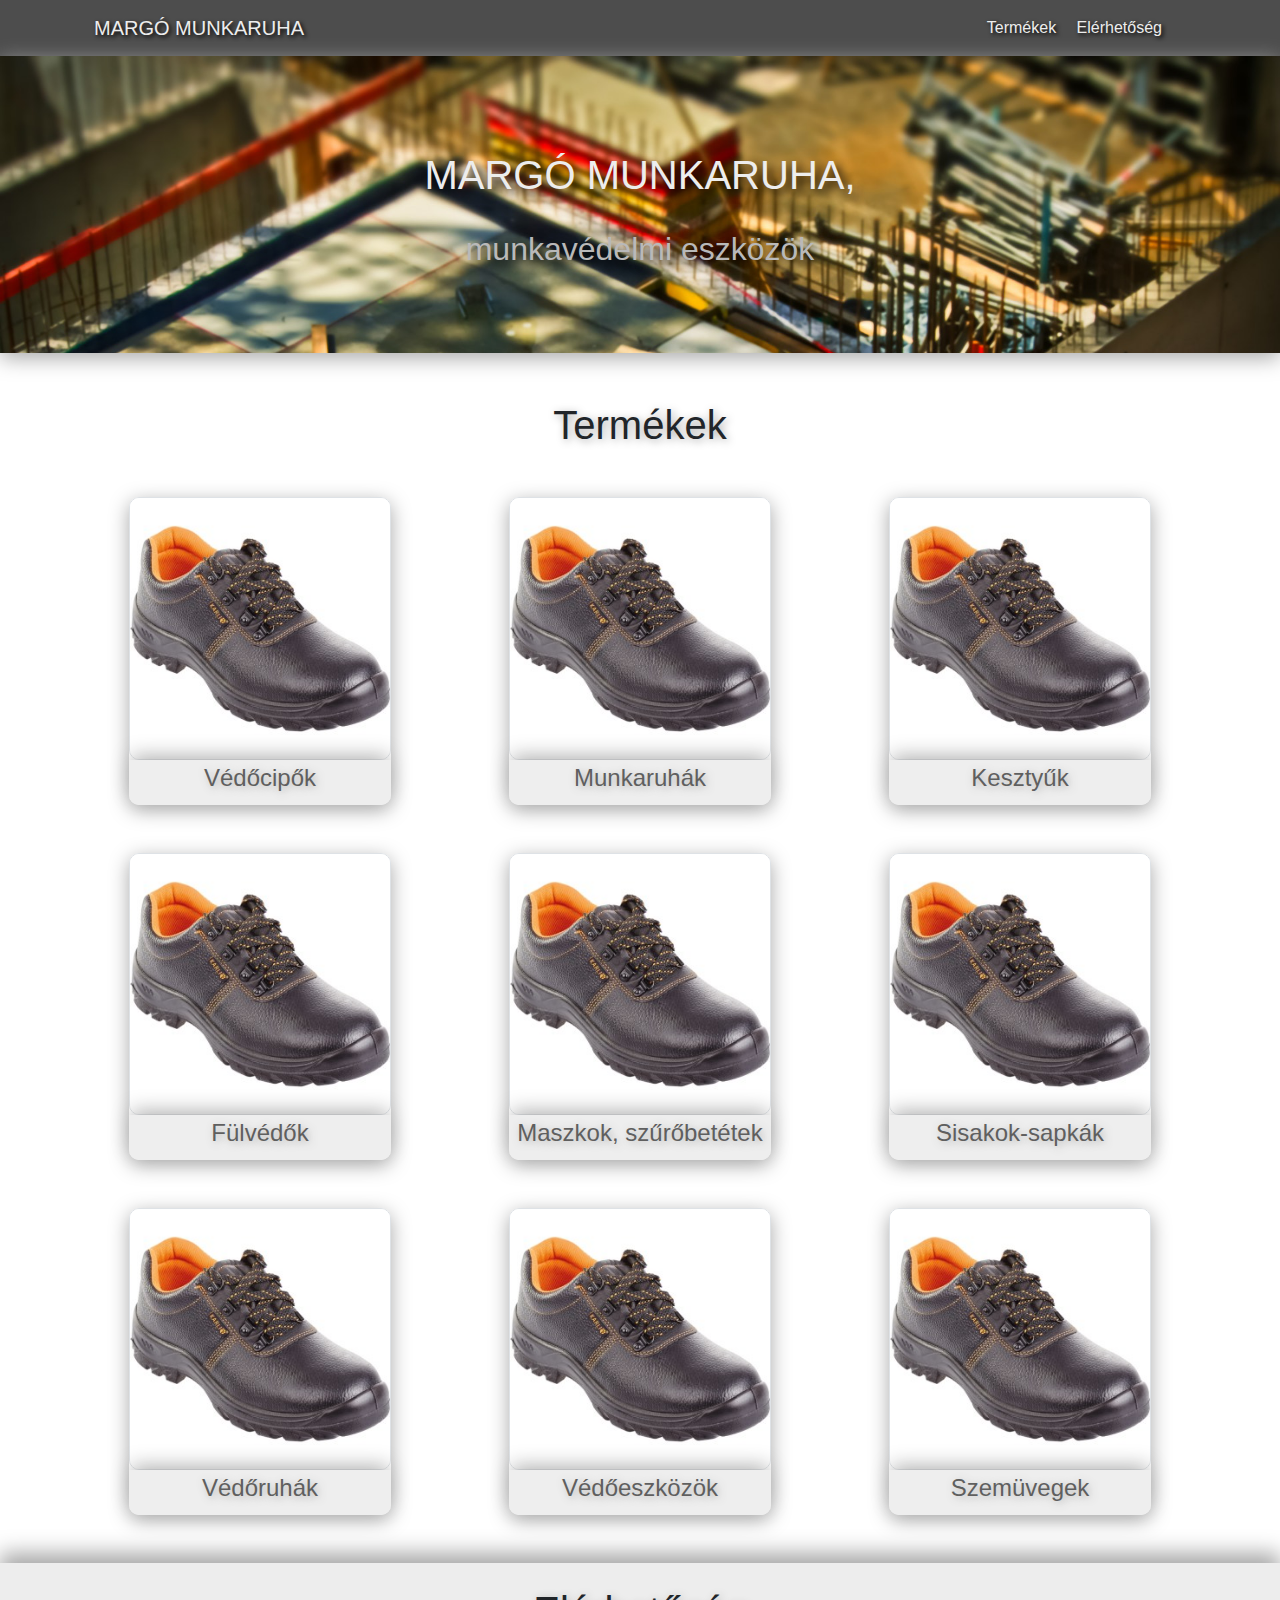
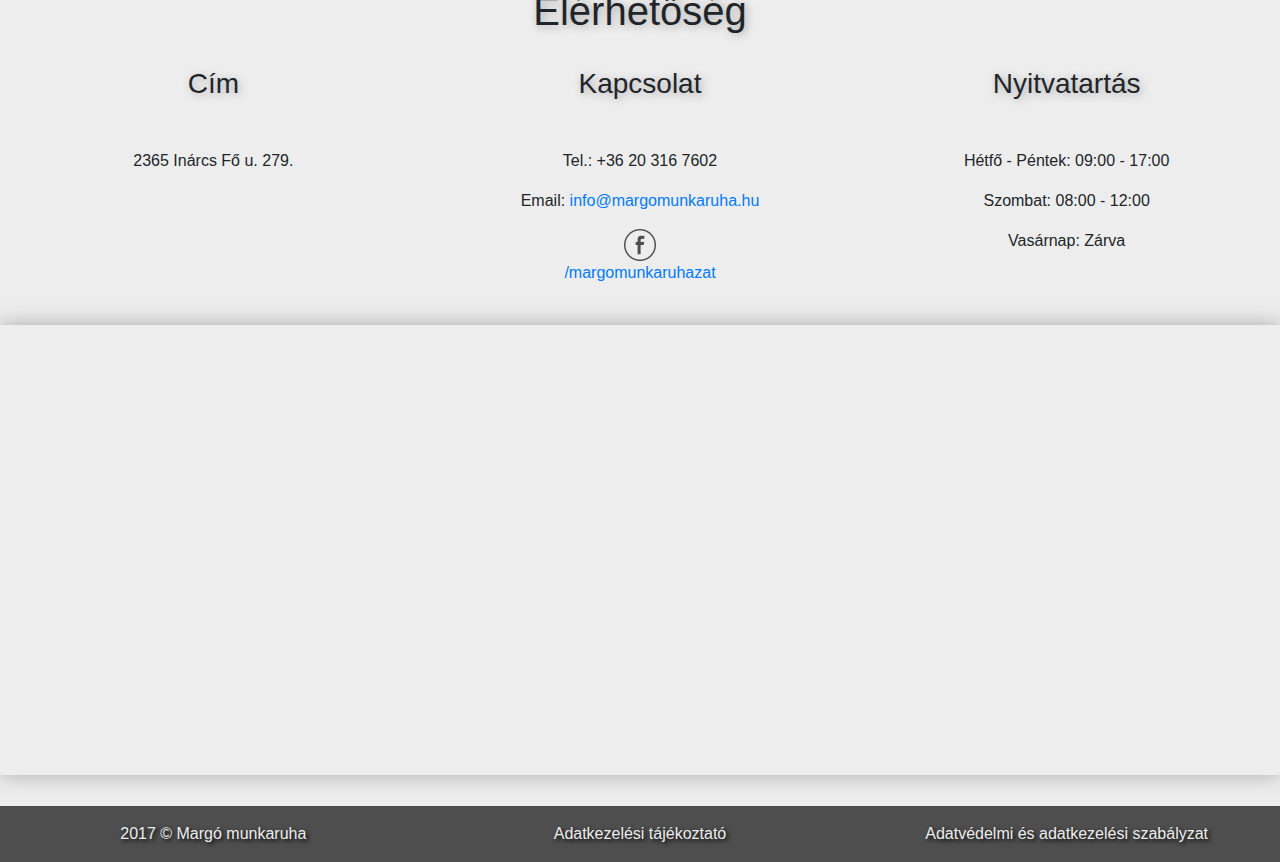
<file: index.html>
<!DOCTYPE html>
<html lang="hu" dir="ltr">
  <head>
    <meta charset="utf-8">
    <meta name="viewport" content="width=device-width, initial-scale=1, shrink-to-fit=no">
    <!-- Bootstrap CSS -->
    <link rel="stylesheet" href="https://maxcdn.bootstrapcdn.com/bootstrap/4.0.0/css/bootstrap.min.css" integrity="sha384-Gn5384xqQ1aoWXA+058RXPxPg6fy4IWvTNh0E263XmFcJlSAwiGgFAW/dAiS6JXm" crossorigin="anonymous">
    <!-- My CSS -->
    <link rel="stylesheet" type="text/css" href="css/myStyle.css">
    <!-- JQuery -->

    <title>Margó munkaruha</title>
  </head>
  <body>
    <!-- Navbar -->
    <div class="mynav-bg ml-auto mr-auto">
      <div class="container d-flex flex-column flex-md-row align-items-center p-3 px-md-4 text-color-light">
        <h5 id="nav-brand" class="my-0 mr-md-auto font-weight-normal"><a  href="#" class="text-color-light">Margó munkaruha</a></h5>
        <nav class="my-2 my-md-0 mr-md-3">
          <a id="termekek-link" class="p-2 text-color-light" href="#termekek">Termékek</a>
          <a id="elerhetoseg-link"class="p-2 text-color-light" href="#elerhetoseg">Elérhetőség</a>
          <!--<a class="p-2 text-color-light" href="#"><img src="img/fb_icn.png" width="35" height="35"></a>-->
        </nav>
      </div>
    </div>
    
    <!-- Large brand with image -->
    <div class="brand-img-div mb-5">
      <img src="img\brandBackgroundImage2.jpeg.png" class="img-fluid brand-img" alt="Responsive image">
      <h2 id="main" class="centered">Margó munkaruha,</h2>
      <h6 id="sub" class="centered">munkavédelmi eszközök</h6>
    </div>

    <!-- Termékek Grid -->
    <div id="termekek">
      <h1 class="mb-5">Termékek</h1>
      <div class="container">
      <!-- ROW 1 -->
        <div class="row mb-4">
          <div class="col-sm-4 mb-4">
            <div class=" product-div">
              <img class="img-fluid border" style="width: 100%;" src="img/cipo.jpg" data-holder-rendered="true">
              <div class="text-bg p-1">
                <h4 class="text-center text-opc">Védőcipők</h4>
              </div>
            </div>
          </div>
          <div class="col-sm-4">
            <div class="mb-4 product-div">
              <img class="img-fluid border" style="width: 100%;" src="img/cipo.jpg" data-holder-rendered="true">
              <div class="text-bg p-1">
                <h4 class="text-center text-opc">Munkaruhák</h4>
              </div>
            </div>
          </div>
          <div class="col-sm-4">
            <div class="mb-4 product-div">
              <img class="img-fluid border" style="width: 100%;" src="img/cipo.jpg" data-holder-rendered="true">
              <div class="text-bg p-1">
                <h4 class="text-center text-opc">Kesztyűk</h4>
              </div>
            </div>
          </div>
        </div>
        <!-- ROW 2 -->
        <div class="row mb-4">
          <div class="col-sm-4">
            <div class="mb-4 product-div">
              <img class="img-fluid border" style="width: 100%;" src="img/cipo.jpg" data-holder-rendered="true">
              <div class="text-bg p-1">
                <h4 class="text-center text-opc">Fülvédők</h4>
              </div>
            </div>
          </div>
          <div class="col-sm-4">
            <div class="mb-4 product-div">
              <img class="img-fluid border" style="width: 100%;" src="img/cipo.jpg" data-holder-rendered="true">
              <div class="text-bg p-1">
                <h4 class="text-center text-opc">Maszkok, szűrőbetétek</h4>
              </div>
            </div>
          </div>
          <div class="col-sm-4">
            <div class="mb-4 product-div">
              <img class="img-fluid border" style="width: 100%;" src="img/cipo.jpg" data-holder-rendered="true">
              <div class="text-bg p-1">
                <h4 class="text-center text-opc">Sisakok-sapkák</h4>
              </div>
            </div>
          </div>
        </div>
        <!-- ROW 3 -->
        <div class="row mb-4">
          <div class="col-sm-4">
            <div class="mb-4 product-div">
              <img class="img-fluid border" style="width: 100%;" src="img/cipo.jpg" data-holder-rendered="true">
              <div class="text-bg p-1">
                <h4 class="text-center text-opc">Védőruhák</h4>
              </div>
            </div>
          </div>
          <div class="col-sm-4">
            <div class="mb-4 product-div">
              <img class="img-fluid border" style="width: 100%;" src="img/cipo.jpg" data-holder-rendered="true">
              <div class="text-bg p-1">
                <h4 class="text-center text-opc">Védőeszközök</h4>
              </div>
            </div>
          </div>
          <div class="col-sm-4">
            <div class="mb-4 product-div">
              <img class="img-fluid border" style="width: 100%;" src="img/cipo.jpg" data-holder-rendered="true">
              <div class="text-bg p-1">
                <h4 class="text-center text-opc">Szemüvegek</h4>
              </div>
            </div>
          </div>
        </div>
      </div> 
    </div><!-- End of Termékek div -->

    <!-- Elérhetőség div -->
    <div class="elerhetoseg">
      <div class="container-fluid mb-4">
        <h1 id="elerhetoseg" class="p-4">Elérhetőség</h1>
        <div class="row">
          <div class="col-sm-4">
            <h3 class="mb-5">Cím</h3>
            <p>2365 Inárcs Fő u. 279.</p>
          </div>
          <div class="col-sm-4">
            <h3 class="mb-5">Kapcsolat</h3>
            <p>Tel.: +36 20 316 7602</p>
            <p>Email: <a href="mailto:info@margomunkaruha.hu" target="_top">info@margomunkaruha.hu</a></p>
            <a href="https://facebook.com/margomunkaruhazat"><img src="img/fb_icn.png"><p>/margomunkaruhazat</p></a>
            <!-- <p>Facebook oldal: <a target="_blank" href="https://facebook.com/margomunkaruhazat">/margomunkaruhazat</a></p> -->
            <!-- <section id="facebook-likebox-2" class="widget widget_facebook_likebox">
              <div id="fb-root" class=" fb_reset">
                <div style="position: absolute; top: -10000px; height: 0px; width: 0px;">
                  <div>
                    <iframe name="fb_xdm_frame_http" frameborder="0" allowtransparency="true" allowfullscreen="true" scrolling="no" allow="encrypted-media" id="fb_xdm_frame_http" aria-hidden="true" title="Facebook Cross Domain Communication Frame" tabindex="-1" src="http://staticxx.facebook.com/connect/xd_arbiter/r/oVjM2wVZ10b.js?version=42#channel=f22533e2ca6cc8&amp;origin=http%3A%2F%2Fmargomunkaruha.hu" style="border: none;"></iframe>
                    <iframe name="fb_xdm_frame_https" frameborder="0" allowtransparency="true" allowfullscreen="true" scrolling="no" allow="encrypted-media" id="fb_xdm_frame_https" aria-hidden="true" title="Facebook Cross Domain Communication Frame" tabindex="-1" src="https://staticxx.facebook.com/connect/xd_arbiter/r/oVjM2wVZ10b.js?version=42#channel=f22533e2ca6cc8&amp;origin=http%3A%2F%2Fmargomunkaruha.hu" style="border: none;"></iframe>
                  </div>
                </div>
                <div style="position: absolute; top: -10000px; height: 0px; width: 0px;">
                </div>
              </div>
        		<div class="fb-page fb_iframe_widget" data-href="https://www.facebook.com/margomunkaruhazat" data-width="500" data-height="130" data-hide-cover="false" data-show-facepile="true" data-show-posts="false" fb-xfbml-state="rendered" fb-iframe-plugin-query="app_id=249643311490&amp;container_width=531&amp;height=130&amp;hide_cover=false&amp;href=https%3A%2F%2Fwww.facebook.com%2Fmargomunkaruhazat&amp;locale=hu_HU&amp;sdk=joey&amp;show_facepile=true&amp;show_posts=false&amp;width=500"><span style="vertical-align: bottom; width: 500px; height: 130px;"><iframe name="f86a6aedc63d7c" width="500px" height="130px" frameborder="0" allowtransparency="true" allowfullscreen="true" scrolling="no" allow="encrypted-media" title="fb:page Facebook Social Plugin" src="https://www.facebook.com/v2.3/plugins/page.php?app_id=249643311490&amp;channel=http%3A%2F%2Fstaticxx.facebook.com%2Fconnect%2Fxd_arbiter%2Fr%2FoVjM2wVZ10b.js%3Fversion%3D42%23cb%3Df956d80418d49c%26domain%3Dmargomunkaruha.hu%26origin%3Dhttp%253A%252F%252Fmargomunkaruha.hu%252Ff22533e2ca6cc8%26relation%3Dparent.parent&amp;container_width=531&amp;height=130&amp;hide_cover=false&amp;href=https%3A%2F%2Fwww.facebook.com%2Fmargomunkaruhazat&amp;locale=hu_HU&amp;sdk=joey&amp;show_facepile=true&amp;show_posts=false&amp;width=500" style="border: none; visibility: visible; width: 500px; height: 130px;" class=""></iframe></span></div>
          </section>-->
          </div>
          <div class="col-sm-4">
            <h3 class="mb-5">Nyitvatartás</h3>
            <p>Hétfő - Péntek: 09:00 - 17:00</p>
            <p>Szombat: 08:00 - 12:00</p>
            <p>Vasárnap: Zárva</p>
          </div>
        </div>
      </div>
      <div class="google-map">
        <iframe class="mb-4" src="https://www.google.com/maps/embed?pb=!1m18!1m12!1m3!1d2953.440960247954!2d19.33917656585674!3d47.24950491838306!2m3!1f0!2f0!3f0!3m2!1i1024!2i768!4f13.1!3m3!1m2!1s0x0%3A0xa6ed3f53fedfa8eb!2sMarg%C3%B3+munkaruha!5e0!3m2!1shu!2shu!4v1527522020681" width="100%" height="450" ></iframe>
      </div>
    </div>

      <!-- Footer -->
      <footer>
        <div class="container-fluid text-color-light">
          <div class="row">
            <div class="col-sm-4 mt-3">
              <p>2017 &copy Margó munkaruha</p>
            </div>
            <div class="col-sm-4 mt-3">
              <p><a href="#">Adatkezelési tájékoztató</a></p>
            </div>
            <div class="col-sm-4 mt-3">
              <p><a href="#">Adatvédelmi és adatkezelési szabályzat</a></p>
            </div>
          </div>
        </div>
      </footer><!-- End of Footer -->

      <button onclick="topFunction()" id="myBtn" title="Go to top"><img src="img/go_top_icn.png"></button>




      <!-- Optional JavaScript -->

      <script>

        </script>
      <!-- jQuery first, then Popper.js, then Bootstrap JS -->
      
      <script src="https://code.jquery.com/jquery-3.2.1.slim.min.js" integrity="sha384-KJ3o2DKtIkvYIK3UENzmM7KCkRr/rE9/Qpg6aAZGJwFDMVNA/GpGFF93hXpG5KkN" crossorigin="anonymous"></script>
      <script src="https://cdnjs.cloudflare.com/ajax/libs/popper.js/1.12.9/umd/popper.min.js" integrity="sha384-ApNbgh9B+Y1QKtv3Rn7W3mgPxhU9K/ScQsAP7hUibX39j7fakFPskvXusvfa0b4Q" crossorigin="anonymous"></script>
      <script src="https://maxcdn.bootstrapcdn.com/bootstrap/4.0.0/js/bootstrap.min.js" integrity="sha384-JZR6Spejh4U02d8jOt6vLEHfe/JQGiRRSQQxSfFWpi1MquVdAyjUar5+76PVCmYl" crossorigin="anonymous"></script>
      <script src="http://code.jquery.com/jquery-3.3.1.min.js" integrity="sha256-FgpCb/KJQlLNfOu91ta32o/NMZxltwRo8QtmkMRdAu8=" crossorigin="anonymous"></script>
      <script src="js/main.js"></script>
    </body>
</html>
</file>
<file: css/myStyle.css>
body{
    font-family: Arial, Helvetica, sans-serif;
}
.mynav-bg{
  width: 100%;
  background-color: #4d4d4d;
  box-shadow: 0 10px 20px 0 #a8a8a8;
  margin: 0 0 0 0;
  padding: 0 0 0 0;
}
.text-color-light{
  color: #ededed;
  text-shadow: 2px 2px 4px #000000;
}
nav a:hover{
  color: #fff;
}
#nav-brand{
  text-transform: uppercase;
}
#nav-brand a:hover{
  text-decoration: none;
  color: #fff;
}
.brand-img{
  width: 100%;
  overflow: hidden;
  clip: rect(500px, 500px, 500px, 500px);
}
.brand-img-div{
  position: relative;
  text-align: center;
  color: #ededed;
  box-shadow: 0 5px 20px #a8a8a8;
}
.centered{
  position: absolute;
  transform: translate(-50%,-50%);
  text-shadow: 5px 5px 10px rgba(0, 0, 0, 1);
}
.centered#main{
  font-size: 2.5rem;
    top: 40%;
    left: 50%;
}
.centered#sub{
  font-size: 2rem;
  top: 65%;
  left: 50%;
}


.text-bg{
  position: relative;
  text-align: center;
  top:-20%;
  background-color: #ededed;
  border-radius: 0 0 10px 10px;
  color: #4e4e4e;
  opacity: 0.9;
  box-shadow: 0 -7px 20px -3px #a8a8a8;
}
.product-div{
  margin-left: auto;
  margin-right: auto;
  width: 75%;
  box-shadow: 0 5px 20px #a8a8a8;
  border-radius: 10px;
  transition: 0.3s ease;
}
#termekek{
  text-align: center;
  text-shadow: 2px 2px 8px #a8a8a8;
}
.border{
  border-radius: 10px;
}
.product-div:hover{
    transform: scale(1.1);
}

.elerhetoseg{
  text-align: center;
  background-color: #ededed;
  box-shadow: 0 -10px 20px 0 #a8a8a8;
  margin: 0 0 0 0;
  padding: 0 0 0 0;
}
.elerhetoseg h1{
  text-shadow: 2px 2px 8px #a8a8a8;
}
.elerhetoseg h3{
  text-shadow: 2px 2px 8px #a8a8a8;
}
.elerhetoseg img{
  margin-left: auto;
  margin-right: auto;
  width: 2rem;
  height: 2rem;
}
.elerhetoseg a{
  text-decoration: none;
  text-transform: none;
}
.google-map iframe{
  box-shadow: 0 0 20px 0 #a8a8a8;
  border: 0;
}

footer{
  background: #4e4e4e;
  color: #ededed;
  text-align: center;
}
footer a{
  color: #ededed;
  text-decoration: none;
}
footer a:hover{
  color: #fff;
}
.centered#main{
  text-transform: uppercase;
}
.centered#sub{
  color: rgb(185, 185, 185);
}
@media only screen and (max-width: 992px){
  .centered#main{
    font-size: 2.2rem;
  }
  .centered#sub{
    font-size: 2rem;
  }
  .product-div{
    width: 100%;
  }
  .product-div:hover{
    transform: scale(1.1);
  }
}
@media only screen and (max-width: 765px) {
  .centered#main{
    font-size: 1.5rem;
  }
  .centered#sub{
    font-size: 1.3rem;
  }
  .product-div{
    width: 100%;
  }
  .product-div:hover{
    transform: scale(1.1);
  }
}
@media only screen and (max-width: 575px) {
  .centered#main{
    font-size: 0.9rem;
  }
  .centered#sub{
    font-size: 0.7rem;
  }
  .product-div{
    width: 80%;
  }
  .product-div:hover{
    transform: scale(1.1);
  }
}

#myBtn {
  display: none;
  position: fixed;
  bottom: 20px;
  right: 30px;
  z-index: 99;
  border: none;
  outline: none;
  background-color: rgb(230, 230, 230);
  color: white;
  cursor: pointer;
  padding: 1rem;
  padding-left: 1.2rem;
  padding-right: 1.2rem;
  border-radius: 100%;
}
#myBtn img{
  width: 1rem;
  height: 1rem;
}

#myBtn:hover {
  background-color: rgb(179, 179, 179);
}
</file>
